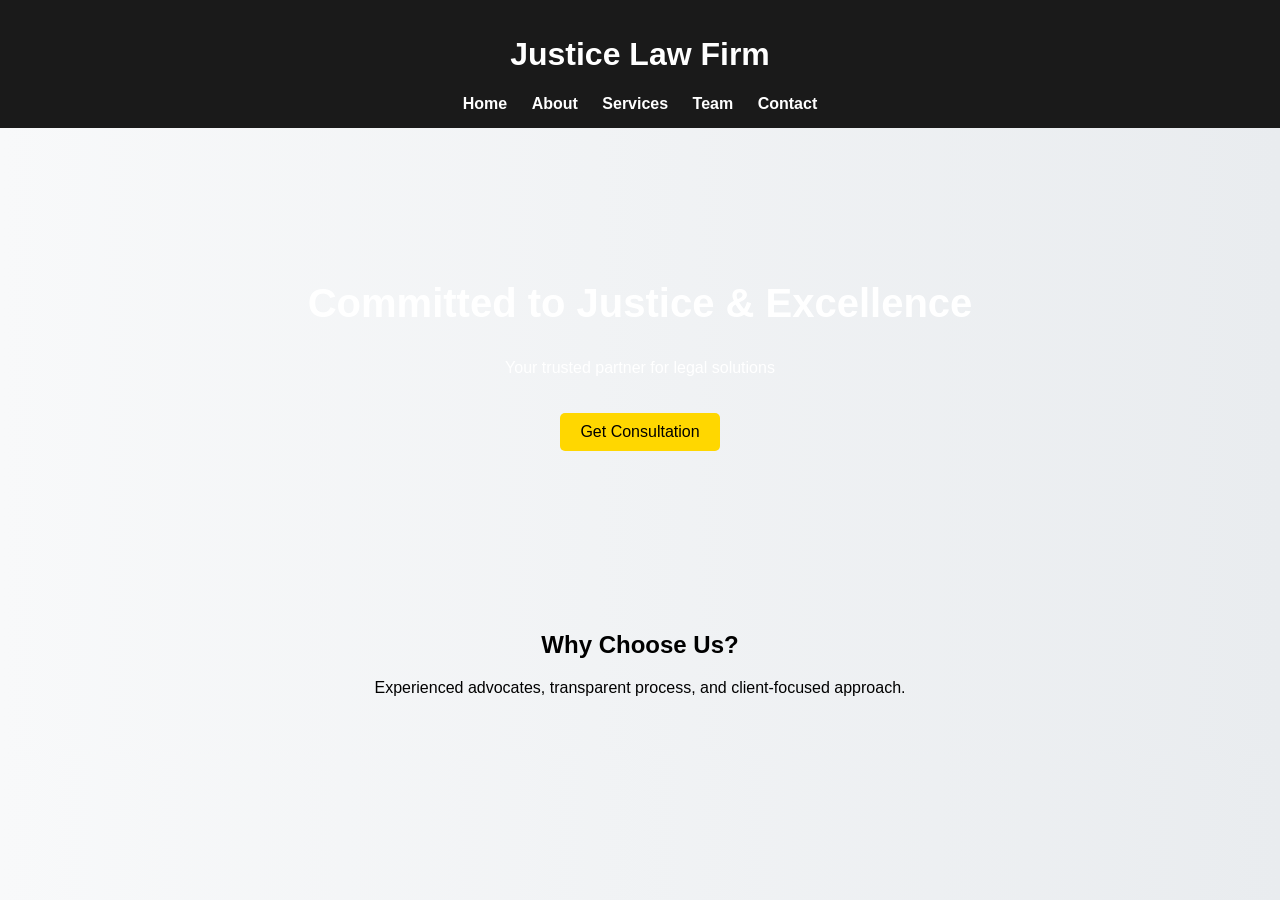
<file: index.html>
<!DOCTYPE html>
<html>
<head>
    <title>Home - Justice Law Firm</title>
    <link rel="stylesheet" href="style.css">
</head>

<body>

<header> 
    <h1>Justice Law Firm</h1>
    <nav>
        <a href="index.html">Home</a>
        <a href="about.html">About</a>
        <a href="services.html">Services</a>
        <a href="team.html">Team</a>
        <a href="contact.html">Contact</a>
    </nav>
</header>

<section class="hero">
    <h2>Committed to Justice & Excellence</h2>
    <p>Your trusted partner for legal solutions</p>
    <a href="contact.html" class="btn">Get Consultation</a>
</section>

<section class="highlight">
    <h2>Why Choose Us?</h2>
    <p>Experienced advocates, transparent process, and client-focused approach.</p>
</section>

</body>
</html>
</file>
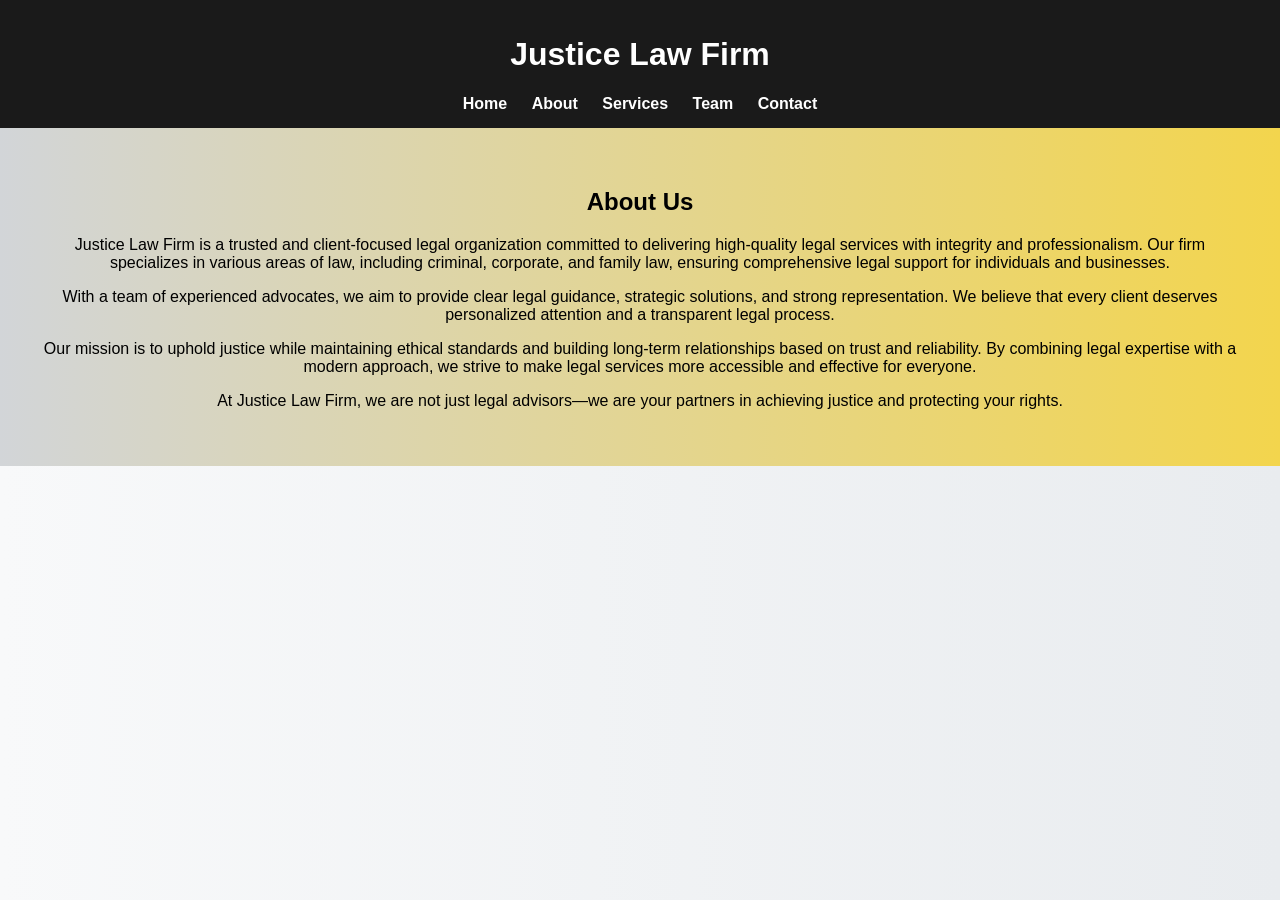
<file: about.html>
<!DOCTYPE html>
<html>
<head>
    <title>About</title>
    <link rel="stylesheet" href="style.css">
</head>
<body>

<header>
    <h1>Justice Law Firm</h1>
    <nav>
        <a href="index.html">Home</a>
        <a href="about.html">About</a>
        <a href="services.html">Services</a>
        <a href="team.html">Team</a>
        <a href="contact.html">Contact</a>
    </nav>
</header>

<section id="about">
    <h2>About Us</h2>
    
    <p>
        Justice Law Firm is a trusted and client-focused legal organization committed to delivering high-quality legal services with integrity and professionalism. Our firm specializes in various areas of law, including criminal, corporate, and family law, ensuring comprehensive legal support for individuals and businesses.
    </p>

    <p>
        With a team of experienced advocates, we aim to provide clear legal guidance, strategic solutions, and strong representation. We believe that every client deserves personalized attention and a transparent legal process.
    </p>

    <p>
        Our mission is to uphold justice while maintaining ethical standards and building long-term relationships based on trust and reliability. By combining legal expertise with a modern approach, we strive to make legal services more accessible and effective for everyone.
    </p>

    <p>
        At Justice Law Firm, we are not just legal advisors—we are your partners in achieving justice and protecting your rights.
    </p>
</section>

</body>
</html>
</file>
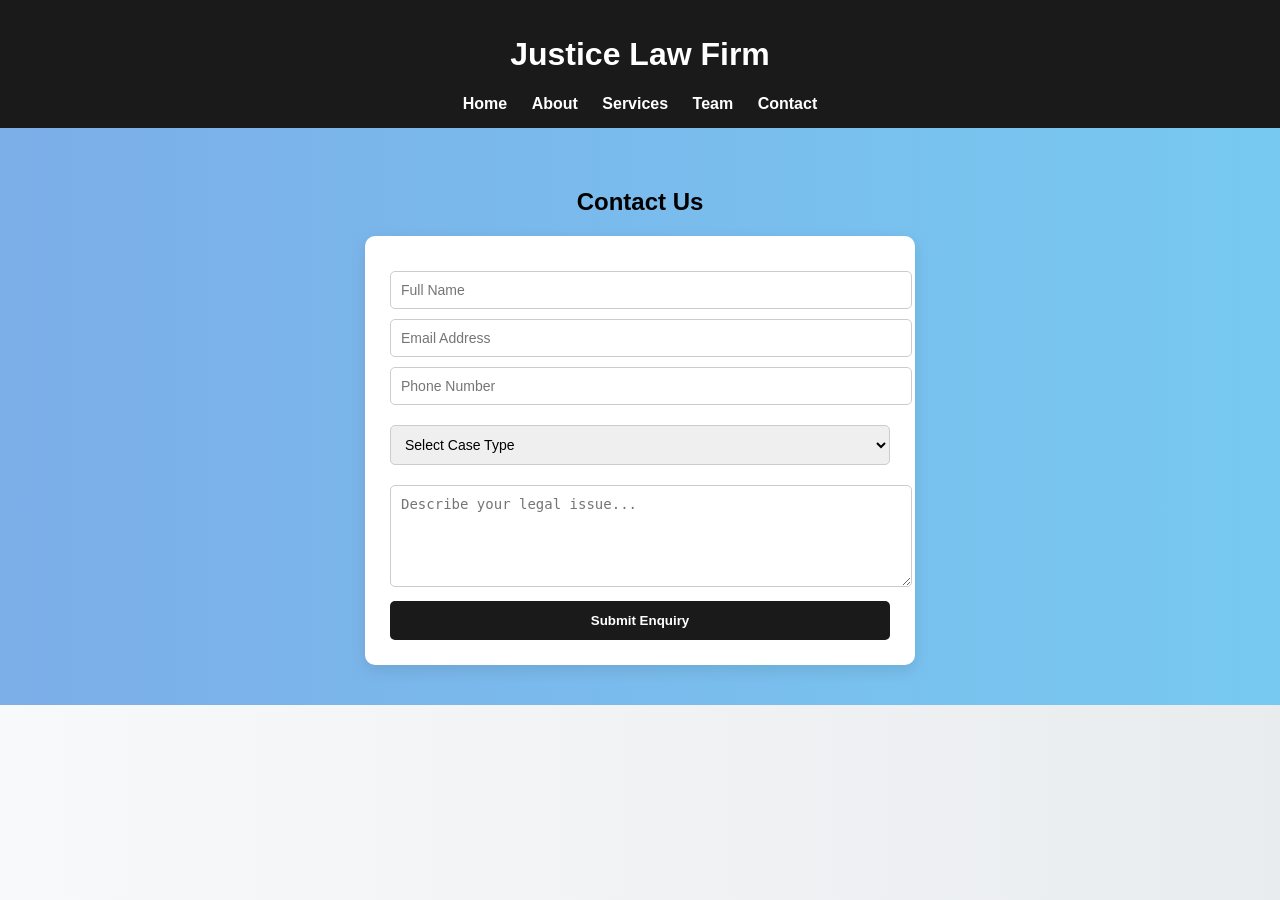
<file: contact.html>
<!DOCTYPE html>
<html>
<head>
    <title>Contact</title>
    <link rel="stylesheet" href="style.css">
</head>
<body>

<header>
    <h1>Justice Law Firm</h1>
    <nav>
        <a href="index.html">Home</a>
        <a href="about.html">About</a>
        <a href="services.html">Services</a>
        <a href="team.html">Team</a>
        <a href="contact.html">Contact</a>
    </nav>
 </header>

<section id="contact">
    <h2>Contact Us</h2>

    <form class="contact-form" action="thankyou.html" target="_blank">

        <input type="text" placeholder="Full Name" required>
        <input type="email" placeholder="Email Address" required>
        <input type="tel" placeholder="Phone Number" required>

        <select required>
            <option value="">Select Case Type</option>
            <option>Criminal Law</option>
            <option>Corporate Law</option>
            <option>Family Law</option>
        </select>

        <textarea placeholder="Describe your legal issue..." rows="5"></textarea>

        <button type="submit">Submit Enquiry</button>

    </form>
</section>

<script src="script.js"></script>
</body>
</html>
</file>
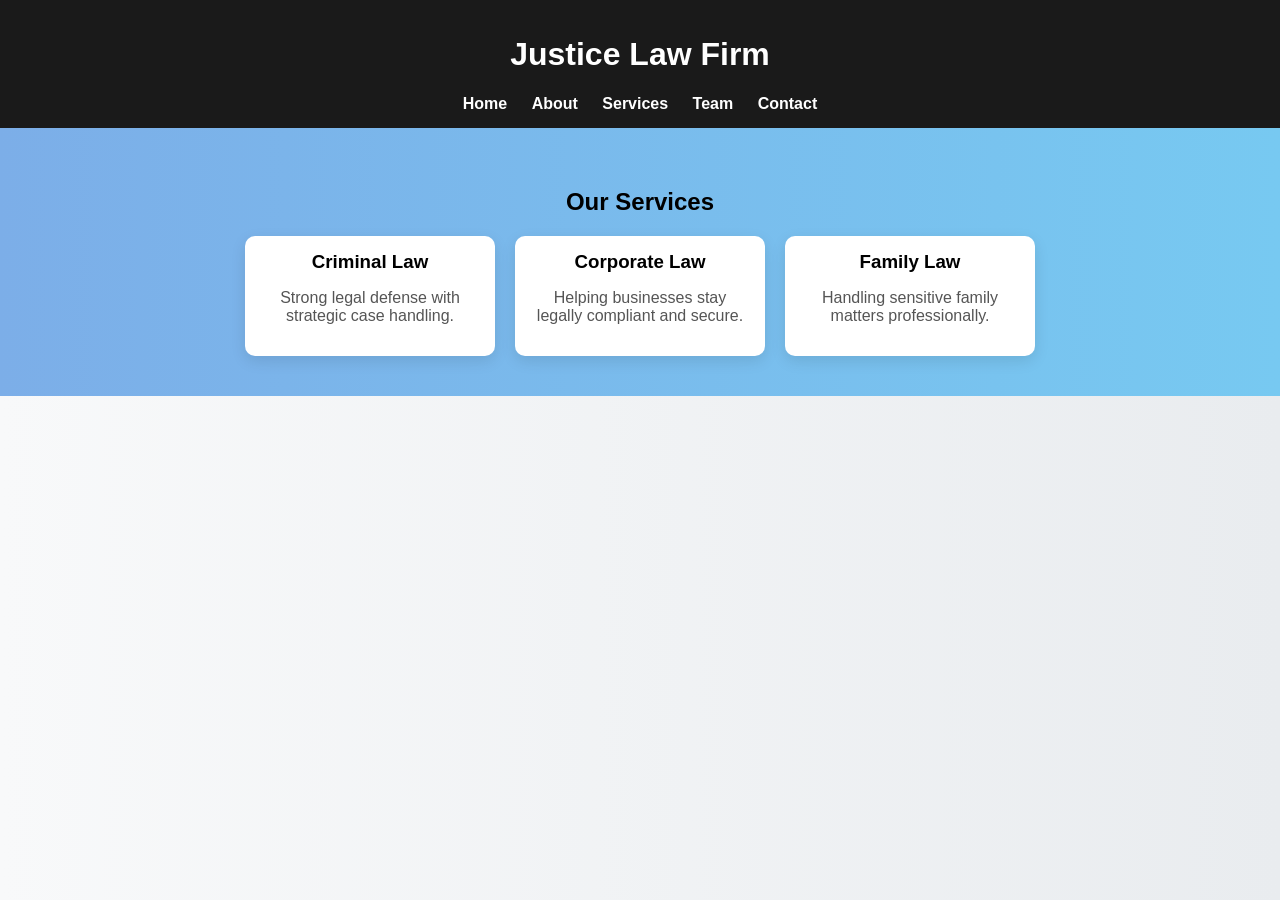
<file: services.html>
<!DOCTYPE html>
<html>
<head>
    <title>Services</title>
    <link rel="stylesheet" href="style.css">
</head>
<body>

<header>
    <h1>Justice Law Firm</h1>
    <nav>
        <a href="index.html">Home</a>
        <a href="about.html">About</a>
        <a href="services.html">Services</a>
        <a href="team.html">Team</a>
        <a href="contact.html">Contact</a>
    </nav>
 </header>

<section id="services">
    <h2>Our Services</h2>

    <div class="cards">
        <div class="card">
            <h3>Criminal Law</h3>
            <p>Strong legal defense with strategic case handling.</p>
        </div>

        <div class="card">
            <h3>Corporate Law</h3>
            <p>Helping businesses stay legally compliant and secure.</p>
        </div>

        <div class="card">
            <h3>Family Law</h3>
            <p>Handling sensitive family matters professionally.</p>
        </div>
    </div>

</section>

</body>
</html>
</file>
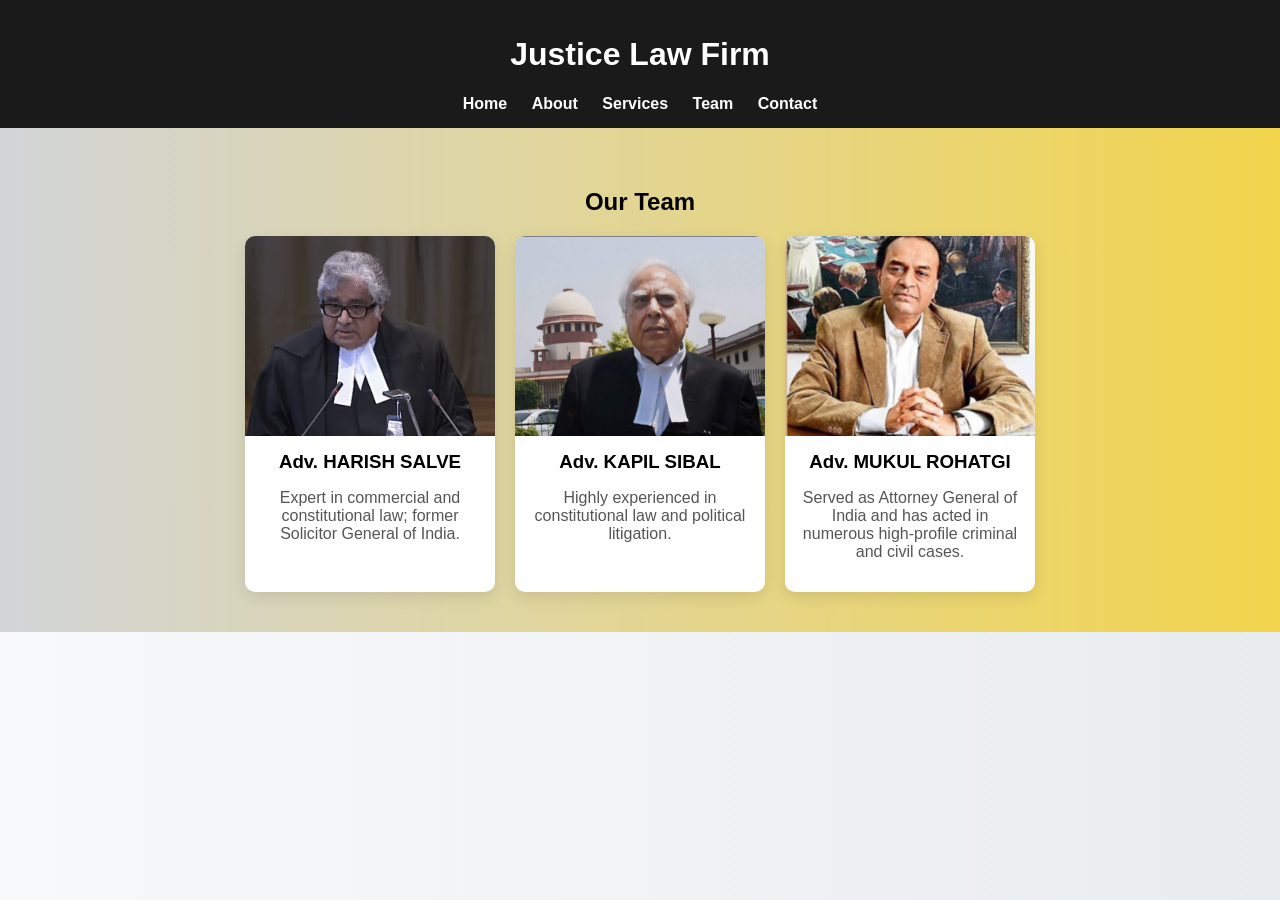
<file: team.html>
<!DOCTYPE html>
<html>
<head>
    <title>Team</title>
    <link rel="stylesheet" href="style.css">
</head>
<body>

<header> 
    <h1>Justice Law Firm</h1>
    <nav>
        <a href="index.html">Home</a>
        <a href="about.html">About</a>
        <a href="services.html">Services</a>
        <a href="team.html">Team</a>
        <a href="contact.html">Contact</a>
    </nav>
</header>

<section id="team">
    <h2>Our Team</h2>

    <div class="cards">
        <div class="card">
            <img src="images/lawyer1.png" alt="Lawyer">
            <h3>Adv. HARISH SALVE</h3>
            <p>Expert in commercial and constitutional law; former Solicitor General of India.</p>
        </div>

        <div class="card">
            <img src="images/lawyer2.png" alt="Lawyer">
            <h3>Adv. KAPIL SIBAL</h3>
            <p> Highly experienced in constitutional law and political litigation.</p>
        </div>

        <div class="card">
             <img src="images/lawyer3.png" alt="Lawyer">
            <h3>Adv. MUKUL ROHATGI</h3>
            <p>Served as Attorney General of India and has acted in numerous high-profile criminal and civil cases.</p>
        </div>
    </div>

</section>

</body>
</html>
</file>
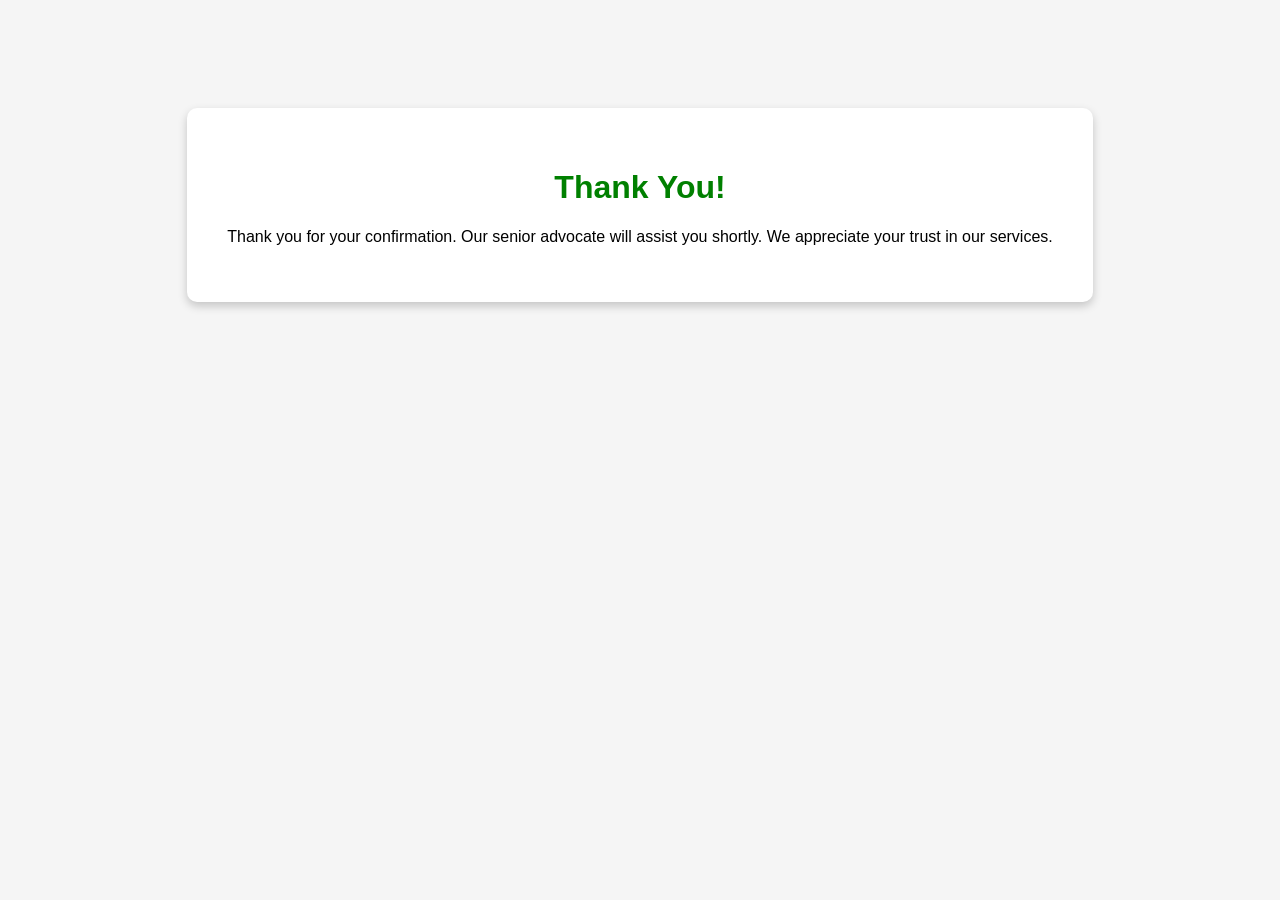
<file: thankyou.html>
<!DOCTYPE html>
<html>
<head>
    <title>Thank You</title>
    <style>
        body {
            font-family: Arial;
            text-align: center;
            padding: 100px;
            background: #f5f5f5;
        }

        .box {
            background: white;
            padding: 40px;
            border-radius: 10px;
            box-shadow: 0 4px 10px rgba(0,0,0,0.2);
            display: inline-block;
        }

        h1 {
            color: green;
        }
    </style>
</head>

<body>
    <div class="box">
        <h1>Thank You!</h1>
        <p>
            Thank you for your confirmation.  
            Our senior advocate will assist you shortly.  
            We appreciate your trust in our services.
        </p>
    </div>
</body>
</html>
</file>
<file: style.css>
body {
    font-family: Arial;
    margin: 0;

    /* Professional subtle background */
    background: linear-gradient(to right, #f8f9fa, #e9ecef);
}

/* Header */
header {
    background: #1a1a1a;
    color: white;
    padding: 15px;
    text-align: center;
}

nav a {
    color: white;
    margin: 10px;
    text-decoration: none;
    font-weight: bold;
}

nav a:hover {
    color: gold;
}

/* Hero */
.hero {
    background: url('https://images.unsplash.com/photo-1589829545856-d10d557cf95f') center/cover no-repeat;
    color: white;
    padding: 120px 20px;
    text-align: center;
}

.hero h2 {
    font-size: 40px;
}

/* Button */
.btn {
    display: inline-block;
    margin-top: 20px;
    padding: 10px 20px;
    background: gold;
    color: black;
    text-decoration: none;
    border-radius: 5px;
}

/* Sections */
section {
    padding: 40px;
    text-align: center;
}

/* Cards layout */
.cards {
    display: flex;
    justify-content: center;
    gap: 20px;
    flex-wrap: wrap;
}

/* Card */
.card {
    background: white;
    width: 250px;
    border-radius: 10px;

    overflow: hidden; /* FIXES IMAGE OVERFLOW */

    /* Soft shadow for professional look */
    box-shadow: 0 5px 15px rgba(0,0,0,0.1);

    transition: 0.3s;
}

.card:hover {
    transform: scale(1.05);
}

/* 🔥 IMAGE FIX (MAIN PART) */
.card img {
    width: 100%;
    height: 200px;
    object-fit: cover;
    display: block;
}

/* Optional hover zoom effect */
.card img {
    transition: 0.3s;
}

.card:hover img {
    transform: scale(1.08);
}

/* Card text */
.card h3 {
    margin: 15px 0 5px;
}

.card p {
    padding: 0 15px 15px;
    color: #555;
}

/* Form */
form input {
    display: block;
    margin: 10px auto;
    padding: 10px;
    width: 220px;
    border: 1px solid #ccc;
    border-radius: 5px;
}

button {
    padding: 10px 20px;
    background: #1a1a1a;
    color: white;
    border: none;
    border-radius: 5px;
}

button:hover {
    background: gold;
    color: black;
}

/* Footer */
footer {
    background: #1a1a1a;
    color: white;
    padding: 10px;
    text-align: center;
}

/* Responsive */
@media (max-width: 600px) {
    .cards {
        flex-direction: column;
        align-items: center;
    }
}
/* Contact Form Styling */
.contact-form {
    max-width: 500px;
    margin: auto;
    background: white;
    padding: 25px;
    border-radius: 10px;
    box-shadow: 0 5px 15px rgba(0,0,0,0.1);
}

/* Inputs + Select + Textarea */
.contact-form input,
.contact-form select,
.contact-form textarea {
    width: 100%;
    margin: 10px 0;
    padding: 10px;
    border: 1px solid #ccc;
    border-radius: 5px;
    font-size: 14px;
}

/* Focus effect */
.contact-form input:focus,
.contact-form select:focus,
.contact-form textarea:focus {
    border-color: gold;
    outline: none;
}

/* Button */
.contact-form button {
    width: 100%;
    padding: 12px;
    background: #1a1a1a;
    color: white;
    border: none;
    border-radius: 5px;
    font-weight: bold;
    cursor: pointer;
}

.contact-form button:hover {
    background: gold;
    color: black;
}
#about,
#team {
    background: linear-gradient(to right, #d2d5d8, #f3d54d);
}

#services,
#contact {
    background: linear-gradient(to right, #7caee8, #77c9f1);
}
</file>
